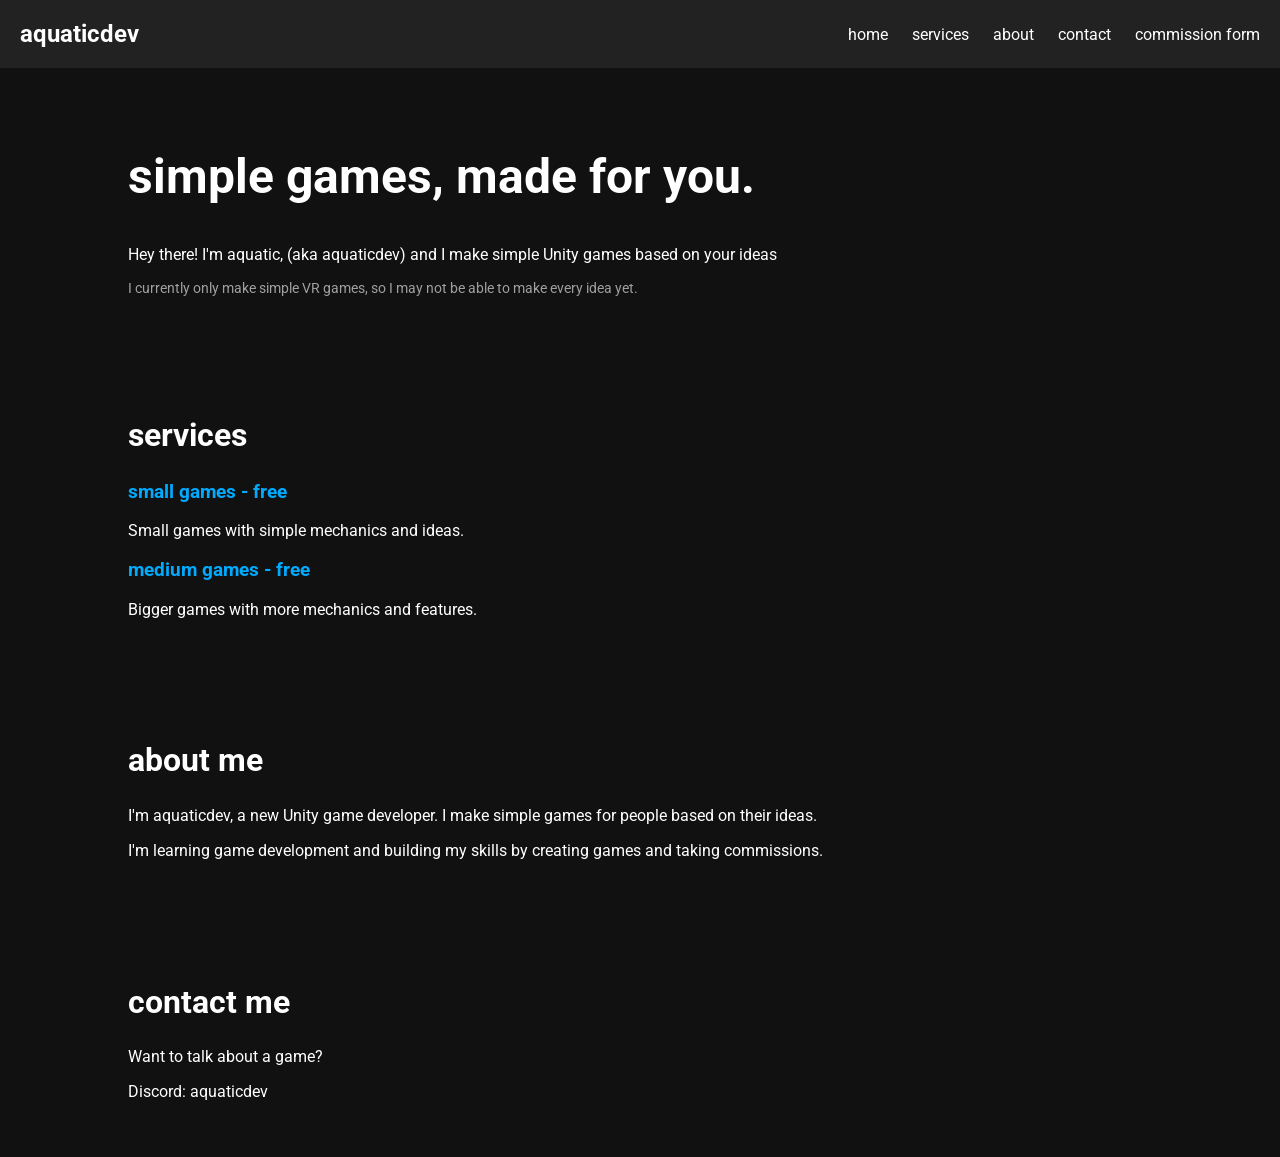
<file: index.html>
<!DOCTYPE html>

<html> <head> <meta charset="UTF-8"> <meta name="viewport" content="width=device-width, initial-scale=1.0">

    <title>aquaticdev - game dev</title>

    <link rel="stylesheet" href="style.css">
    <link rel="icon" type="image/png" href="favicon.png">
</head>

<body>

    <header class="navbar">
        <div class="logo">aquaticdev</div>

        <nav>
            <a href="#home">home</a>
            <a href="#services">services</a>
            <a href="#about">about</a>
            <a href="#contact">contact</a>
            <a href="commission.html">commission form</a>
        </nav>
    </header>


    <section id="home">
        <h1>simple games, made for you.</h1>

        <p>
            Hey there! I'm aquatic, (aka aquaticdev) and I make simple Unity games based on your ideas
        </p>
        <p>
            I currently only make simple VR games, so I may not be able to make every idea yet.
        </p>
    </section>


    <section id="services">
        <h2>services</h2>

        <h3>small games - free</h3>
        <p>
            Small games with simple mechanics and ideas.
        </p>

        <h3>medium games - free</h3>
        <p>
            Bigger games with more mechanics and features.
        </p>
    </section>


    <section id="about">
        <h2>about me</h2>

        <p>
            I'm aquaticdev, a new Unity game developer.
            I make simple games for people based on their ideas.
        </p>

        <p>
            I'm learning game development and building my skills
            by creating games and taking commissions.
        </p>
    </section>


    <section id="contact">
        <h2>contact me</h2>

        <p>
            Want to talk about a game?
        </p>

        <p>
            Discord: aquaticdev
        </p>
    </section>

</body>

</html>
</file>
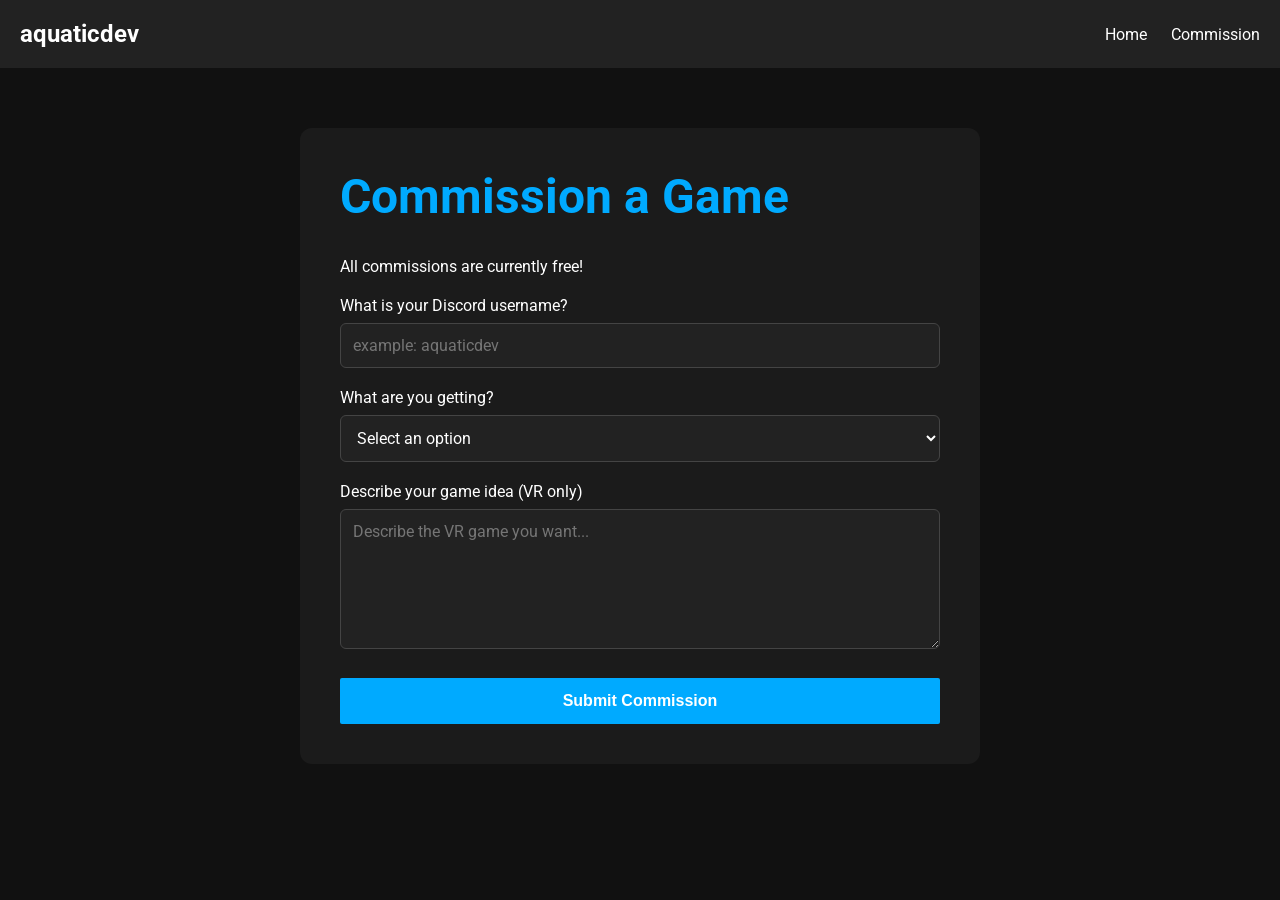
<file: commission.html>
<!DOCTYPE html>
<html lang="en">

<head>
    <meta charset="UTF-8">
    <meta name="viewport" content="width=device-width, initial-scale=1.0">

    <title>Commission - aquaticdev</title>

    <link rel="stylesheet" href="style.css">
    <link rel="icon" type="image/png" href="favicon.png">
</head>

<body>

    <header class="navbar">

        <div class="logo">
            aquaticdev
        </div>

        <nav>
            <a href="index.html">Home</a>
            <a href="commission.html">Commission</a>
        </nav>

    </header>

    <main class="form-container">

        <h1>Commission a Game</h1>

        <p>
            All commissions are currently free!
        </p>

        <form
            action="https://formspree.io/f/xykrpndn"
            method="POST"
        >

            <label for="discord">
                What is your Discord username?
            </label>

            <input
                type="text"
                id="discord"
                name="discord"
                placeholder="example: aquaticdev"
                required
            >

            <label for="buying">
                What are you getting?
            </label>

            <select
                id="buying"
                name="buying"
                required
            >

                <option value="">
                    Select an option
                </option>

                <option value="small-game">
                    Small Game - Free
                </option>

                <option value="medium-game">
                    Medium Game - Free
                </option>

            </select>

            <label for="idea">
                Describe your game idea (VR only)
            </label>

            <textarea
                id="idea"
                name="idea"
                rows="6"
                placeholder="Describe the VR game you want..."
                required
            ></textarea>

            <button type="submit">
                Submit Commission
            </button>

        </form>

    </main>

</body>

</html>
</file>
<file: style.css>
@import url('https://fonts.googleapis.com/css2?family=Roboto:wght@400;500;700;900&display=swap');

body {
    background-color: #111;
    color: white;
    font-family: 'Roboto', sans-serif;
    margin: 0;
}

.navbar {
    background-color: #222;
    padding: 20px;
    display: flex;
    justify-content: space-between;
    align-items: center;
}

.logo {
    font-size: 24px;
    font-weight: bold;
}

nav a {
    color: white;
    text-decoration: none;
    margin-left: 20px;
}

nav a:hover {
    color: #00aaff;
}

section {
    padding: 40px 10%;
}

h1 {
    font-size: 48px;
}

h2 {
    font-size: 32px;
}

h3 {
    color: #00aaff;
}

#home p:last-child {
    font-size: 14px;
    opacity: 0.6;
}

.form-container {
max-width: 600px;
margin: 60px auto;
padding: 40px;
background-color: #1b1b1b;
border-radius: 12px;
}

.form-container h1 {
color: #00aaff;
margin-top: 0;
}

.form-container label {
display: block;
margin-top: 20px;
margin-bottom: 8px;
}

.form-container input,
.form-container select,
.form-container textarea {
width: 100%;
padding: 12px;
box-sizing: border-box;
background-color: #222;
color: white;
border: 1px solid #444;
border-radius: 6px;
font-family: inherit;
font-size: 16px;
}

.form-container textarea {
resize: vertical;
}

.form-container button {
margin-top: 25px;
width: 100%;
padding: 14px;
background-color: #00aaff;
color: white;
border: none;
border-radius: 2px;
font-size: 16px;
font-weight: bold;
cursor: pointer;
}

.form-container button:hover {
background-color: #0088cc;
}
</file>
